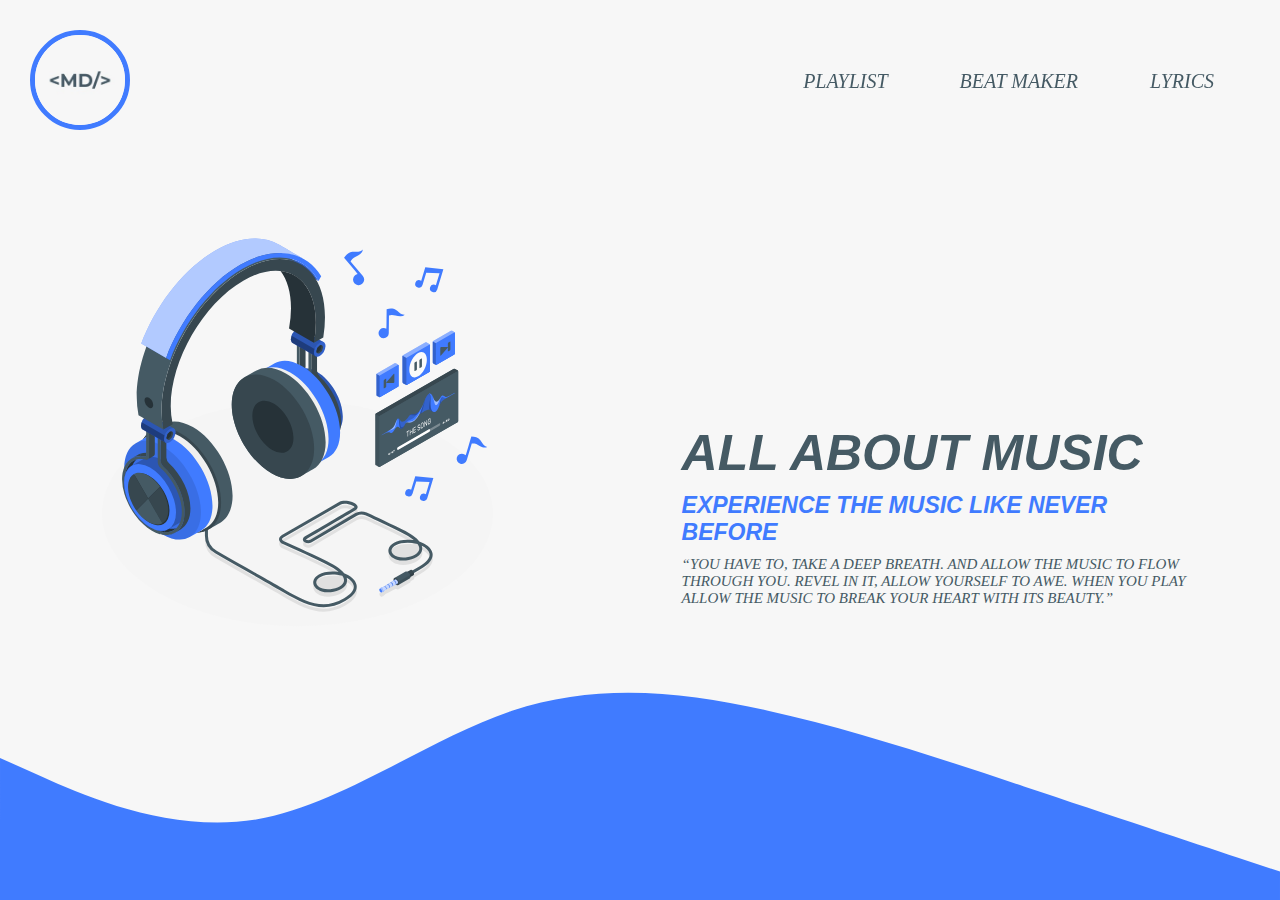
<file: index.html>
<!DOCTYPE html>
<html lang="en">
<head>
    <meta charset="UTF-8">
    <meta http-equiv="X-UA-Compatible" content="IE=edge">
    <meta name="viewport" content="width=device-width, initial-scale=1.0">
    <title>All About Music</title>
    <link rel="stylesheet" href="home.css">
</head>
<body>
    <!-- Header section starts-->
    <header>
        <div class="logo">
            <img src="images/logo.jpeg" alt="logo" >
        </div>
         

        <nav>
            <ul>
                <li><a href="music-player.html">Playlist</a></li>
                <li><a href="beat.html">Beat Maker</a></li>
                <li><a href="lyrics.html">Lyrics</a></li>
            </ul>
        </nav>
    </header>
    <!-- Header section ends -->

    <!-- Content section starts-->
    <div class="container">
        <div class="image">
            <img src="svg/Headphone-amico.svg" alt="music svg">
        </div>

        <div class="content">
            <h1>All About Music</h1>
            <h3>Experience the music like never before</h3>
            <p>
                “You have to, take a deep breath. and allow the music to flow through you. Revel in it, allow yourself to awe. When you play allow the music to break your heart with its beauty.”
            </p>
            
        </div>
    </div>
    <!-- Content section ends -->
</body>
</html>
</file>
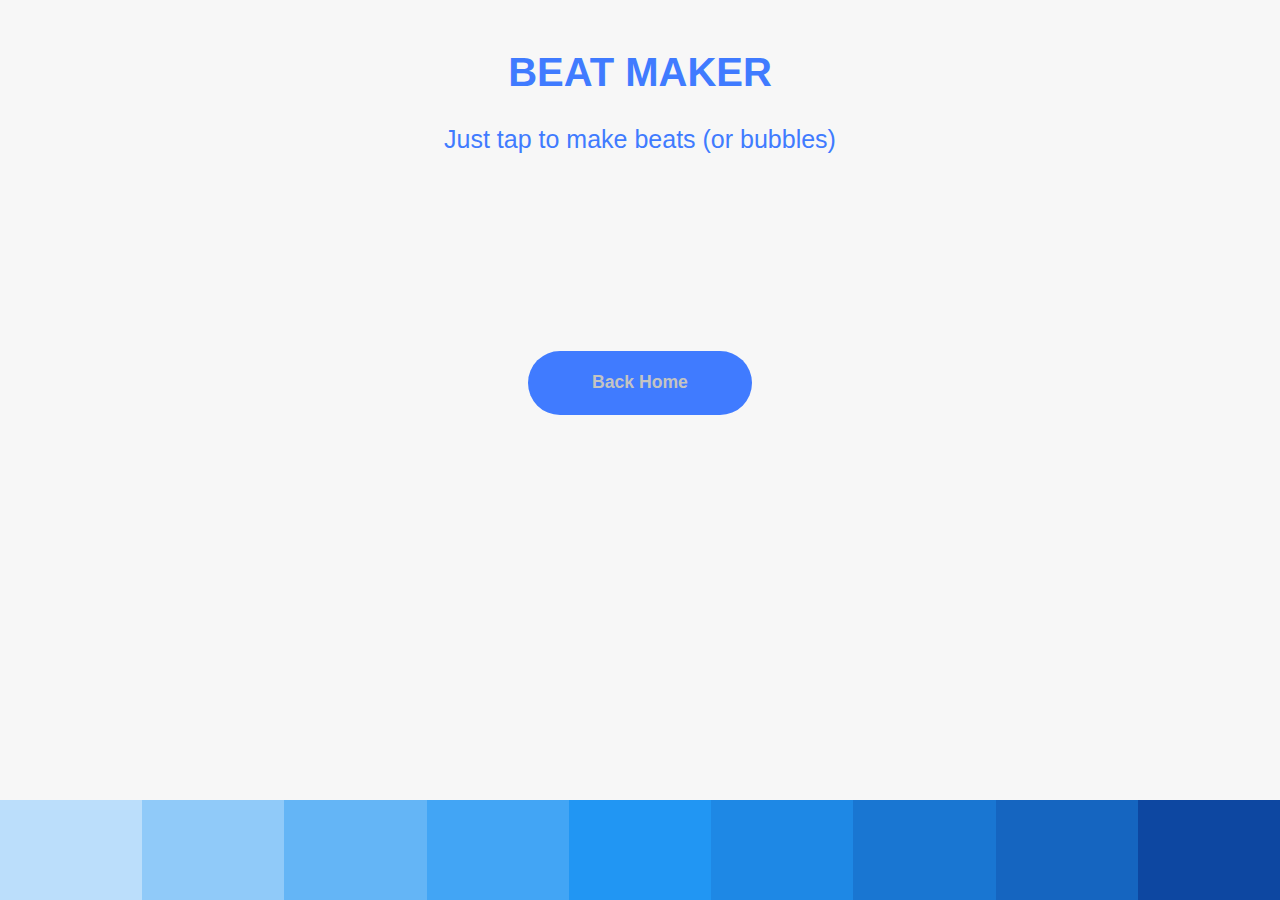
<file: beat.html>
<!DOCTYPE html>
<html lang="en">
  <head>
    <meta charset="UTF-8" />
    <meta name="viewport" content="width=device-width, initial-scale=1.0" />
    <link rel="stylesheet" href="./beat.css" />
    <meta http-equiv="X-UA-Compatible" content="ie=edge" />
    <title>Beat Maker</title>
  </head>
  <body>
    <section class="app">
      <!-- Header Section -->

      <header>
        <h1>Beat Maker</h1>
        <p>Just tap to make beats (or bubbles)</p>
      </header>

      <!-- End Header Section -->

      <div class="back-button">
        <a href="index.html">
            <button>Back Home</button>
        </a>
      </div>

      <!-- Bubbles Section -->
      
      <div class="visual"></div>
      <div class="pads">
        <div class="pad1">
          <audio class="sound">
            <source src="songs/dotted-spiral.mp3" />
          </audio>
        </div>
        <div class="pad2">
          <audio class="sound">
            <source src="songs/flash-2.mp3" />
          </audio>
        </div>
        <div class="pad3">
          <audio class="sound">
            <source src="songs/pinwheel.mp3" />
          </audio>
        </div>
        <div class="pad4">
          <audio class="sound">
            <source src="songs/piston-3.mp3" />
          </audio>
        </div>
        <div class="pad5">
          <audio class="sound">
            <source src="songs/splits.mp3" />
          </audio>
        </div>
        <div class="pad6">
          <audio class="sound">
            <source src="songs/strike.mp3" />
          </audio>
        </div>
        <div class="pad7">
          <audio class="sound">
            <source src="songs/timer.mp3" />
          </audio>
        </div>
        <div class="pad8">
          <audio class="sound">
            <source src="songs/wipe.mp3" />
          </audio>
        </div>
        <div class="pad9">
          <audio class="sound">
            <source src="songs/zig-zag.mp3" />
          </audio>
        </div>
      </div>

      <!-- End Bubbles Section -->
    </section>

    <script src="beat.js"></script>
  </body>
</html>
</file>
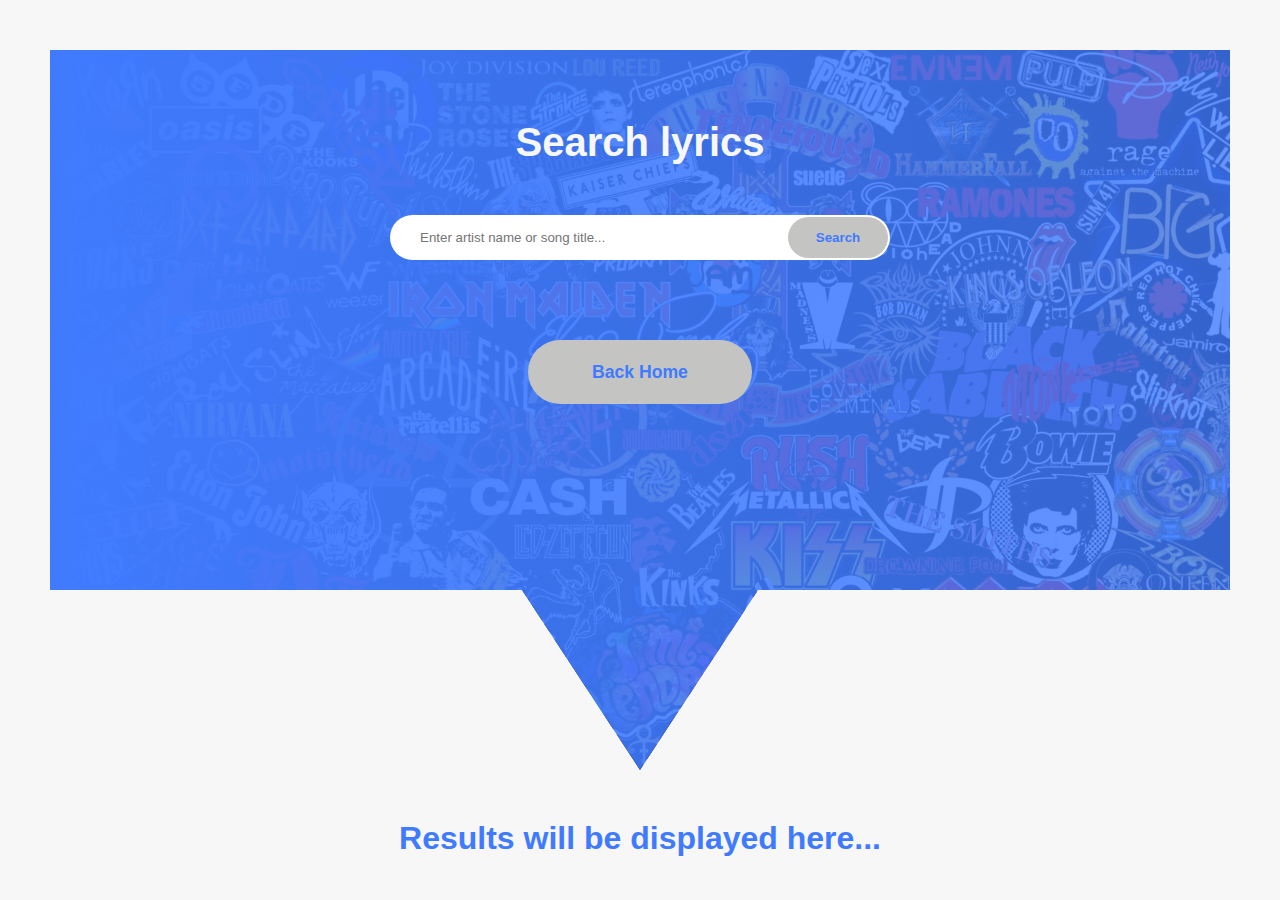
<file: lyrics.html>
<!DOCTYPE html>
<html lang="en">
<head>
    <meta charset="UTF-8">
    <meta name="viewport" content="width=device-width, initial-scale=1.0">
    <meta http-equiv="X-UA-Compatible" content="ie=edge">
    <title>Search Lyrics</title>
    <link rel="stylesheet" href="lyrics.css">
</head>
<body>
    <!-- Header Section -->

    <header>
        <div class="container">
            <h1>Search lyrics</h1>
            <form id="form"  autocomplete="off">
                <input type="text" id="search"  placeholder="Enter artist name or song title...">
                <button>Search</button>
            </form>
            <div class="back-button">
                <a href="index.html">
                    <button>Back Home</button>
                </a>
              </div>
        </div>
    </header>

    <!-- End Header Section -->

    
    <!-- Results Section -->

    <section class="result" id="result">
        <h1>Results will be displayed here... </h1>
    </section>

    <!-- End Results Section -->
    

<script src="lyrics.js"></script>
</body>
</html>
</file>
<file: home.css>
/* Global */

:root {
    --blue: #407BFF;
    --black: #455a64;
}

* {
    font-family: Garamond, serif;;
    font-style: italic;
    text-transform: uppercase;
    margin: 0;
    padding: 0;
    box-sizing: border-box;
}

html {
    font-size: 62.5%;
}

body {
    background: #f7f7f7;
}

h1, h2, h3, h4, h5, h6 {
    font-family: Helvetica, sans-serif;
}

/* End Global */

/* Header Section */

header {
    width: 100%;
    position: fixed;
    top: 0;
    left: 0;
    display: flex;
    align-items: center;
    justify-content: space-between;
    z-index: 2;
    padding: 3rem;
}

.logo img {
    height: 10rem;
    width: 10rem;
    border: 5px solid var(--blue);
    border-radius: 50px;
}

nav ul {
    list-style: none;
    display: flex;
    align-items: center;
    justify-content: space-around;
}

nav ul li {
    margin: 0 3.6rem;
}

nav ul li a {
    font-size: 2rem;
    text-decoration: none;
    color: var(--black);
}

nav ul li a:hover {
    color: var(--blue);
}

/* End Header Section */

/* Content Section */
.container {
    height: 100vh;
    width: 100vw;
    background: url(svg/wave.svg) no-repeat;
    background-position: bottom;
    display: flex;
    align-items: center;
    justify-content: space-around;
}

.container .image {
    margin-top: -5rem;
}

.container .image img {
    width: 33vw;
}

.container .content {
    margin-top: 13rem;
    width: 40vw;
    animation: animate 1s ease 1;
}

.container .content h1 {
    font-size: 5rem;
    color: var(--black);
}

.container .content h3 {
    font-size: 2.3rem;
    color: var(--blue);
    margin: 1rem 0;
}

.container .content p {
    font-size: 1.5rem;
    color: var(--black);
}

@keyframes animate {
    0% {
        transform: translateY(5rem);
    }

    100% {
        transform: translateY(0rem);
    }
}

/* End Contect Section */
</file>
<file: beat.css>
/* Global */

* {
    margin: 0;
    padding: 0;
    box-sizing: border-box;
  }
  
  body {
    font-family: Garamond, sans-serif;
    background: #f7f7f7;
  }
  
h1, h2, h3, h4, h5, h6 {
  font-family: Helvetica, sans-serif;
}

/* End Global */


  .app {
    min-height: 100vh;
    display: flex;
    flex-direction: column;
    justify-content: space-between;
    align-items: center;
  }


/* Header Section */

  header h1 {
    margin: 50px 0px 30px 0px;
    text-align: center;
    font-size: 40px;
    color: #407BFF;
    text-transform: uppercase;
  }
  header p {
    font-size: 25px;
    color: #407BFF;
  }

  .back-button {
    display: flex;
    justify-content: center;
}

.back-button button {
    height: 4rem;
    width: 14rem;
    background: #407BFF;
    color: #c4c4c2;
    border-radius: 15rem;
    outline: none;
    cursor: pointer;
    font-weight: bold;
    font-size: 1.1rem;
    margin: .5rem;
    border: none;
}

.back-button button:hover {
    background: #c4c4c2;
    color: #407BFF;
}

/* End Header Section */


/* Bubbles Section */

  .pads {
    background: lightblue;
    width: 100%;
    display: flex;
  }
  .pads > div {
    height: 100px;
    width: 100px;
    flex: 1;
  }

  .pad1 {
    background: #bbdefb;
  }
  .pad2 {
    background: #90caf9;
  }
  .pad3 {
    background: #64b5f6;
  }
  .pad4 {
    background: #42a5f5;
  }
  .pad5 {
    background: #2196f3;
  }
  .pad6 {
    background: #1e88e5;
  }
  .pad7 {
    background: #1976d2;
  }
  .pad8 {
    background: #1565c0;
  }
  .pad9 {
    background: #0d47a1;
  }
  
  .visual > div {
    position: absolute;
    bottom: 0%;
    height: 50px;
    width: 50px;
    border-radius: 50%;
    transform: scale(1);
    z-index: -1;
  }
  
  @keyframes jump {
    0% {
      bottom: 0%;
      left: 20%;
    }
    50% {
      bottom: 50%;
      left: 50%;
    }
  
    100% {
      bottom: 00%;
      left: 80%;
    }
  }
  
/* End Bubbles Section */
</file>
<file: lyrics.css>
/* Global */
*{
    padding: 0;
    margin: 0;
    box-sizing: border-box;
}

body{
    font-family: Garamond , sans-serif;
    background: #f7f7f7;
    
}

h1, h2, h3, h4, h5, h6 {
    font-family: Helvetica, sans-serif;
}

/* End Global */

/* Header Section */

header{
    margin: 50px;
    overflow: hidden;
    background: linear-gradient(to right,#407BFF,rgba(64,123,255, .8)), url(/images/names.jpg);
    height: 80vh;
    border: none;
    background-repeat: no-repeat;
    background-position: center;
    background-size: cover;
    position: relative;
    clip-path: polygon(0% 0%, 100% 0%, 100% 75%, 60% 75%, 50% 100%, 40% 75%, 0 75%);
}
.container{
    position: absolute;
    color: #f7f7f7;
    font-size: 22px;
    top: 35%;
    left: 50%;
    transform: translate(-50%, -50%);
}
.container h1{
    margin-bottom: 50px;
    text-align: center;
    font-size: 40px;
}
form{
    position: relative;
    display: flex;
    width: 500px;
}
input{
    width: 100%;
    max-width: 100%;
    height: 45px;
    padding: 15px 30px;
    border-radius: 50px;
    border: none;
    outline: none;
}
form button{
    width: 100px;
    max-width: 100%;
    background: #c4c4c2;
    color: #407BFF;
    border-radius: 50px;
    border: none;
    position: absolute;
    right: 2px;
    bottom: 2px;
    top: 2px;
    font-weight: 600;
    outline: none;
    cursor: pointer;
    
}

.back-button {
    display: flex;
    justify-content: center;
}

.back-button button {
    height: 4rem;
    width: 14rem;
    background: #c4c4c2;
    color: #407BFF;
    border-radius: 15rem;
    outline: none;
    cursor: pointer;
    font-weight: bold;
    font-size: 1.1rem;
    margin: 5rem;
    border: none;
}

.back-button button:hover {
    background: #0041ce;
    color: #c4c4c2;
}

h2 {
    margin-bottom: 50px;
}


/* End Header Section */


/* Results Section */

form button:hover, .song-list li span:hover{
    transform: scale(0.95);
}
li{
    list-style: none;
}

.result{
    color: #407BFF;
    text-align: center;
    margin-top: 20px;
    position: relative;
    display: block;

}

.song-list{
    padding: 10px 10px 0;
    list-style: none;
    display: flex;
    flex-direction: column;
    position: absolute;
    left: 50%;
    transform: translate(-50% ,0);
    background: #c4c4c2;
}
.song-list li{
    margin-bottom: 20px;
    width: 500px;
    justify-content: space-evenly;
    letter-spacing: 1px;
    font-weight: 500;
    font-size: 18px;
    text-decoration: overline;
    text-decoration-color: #407BFF;
    position: relative;
}

.song-list li::after{
    content: "";
    position: absolute;
    right: -10px;
    left: -10px;
    bottom: -10px;
    height: 3px;
    background: #407BFF;
    display: inline-block;
}
.song-list li div{
    float: left;
}

.song-list li span{
    float: right;
    background-color: #407BFF;
    border: 0;
    font-size: 12px;
    border-radius: 10px;
    color: #f7f7f7;
    cursor: pointer;
    font-weight: 400;
    padding: 4px 10px;
    text-transform: capitalize;
}

/* End Results Section */
</file>
